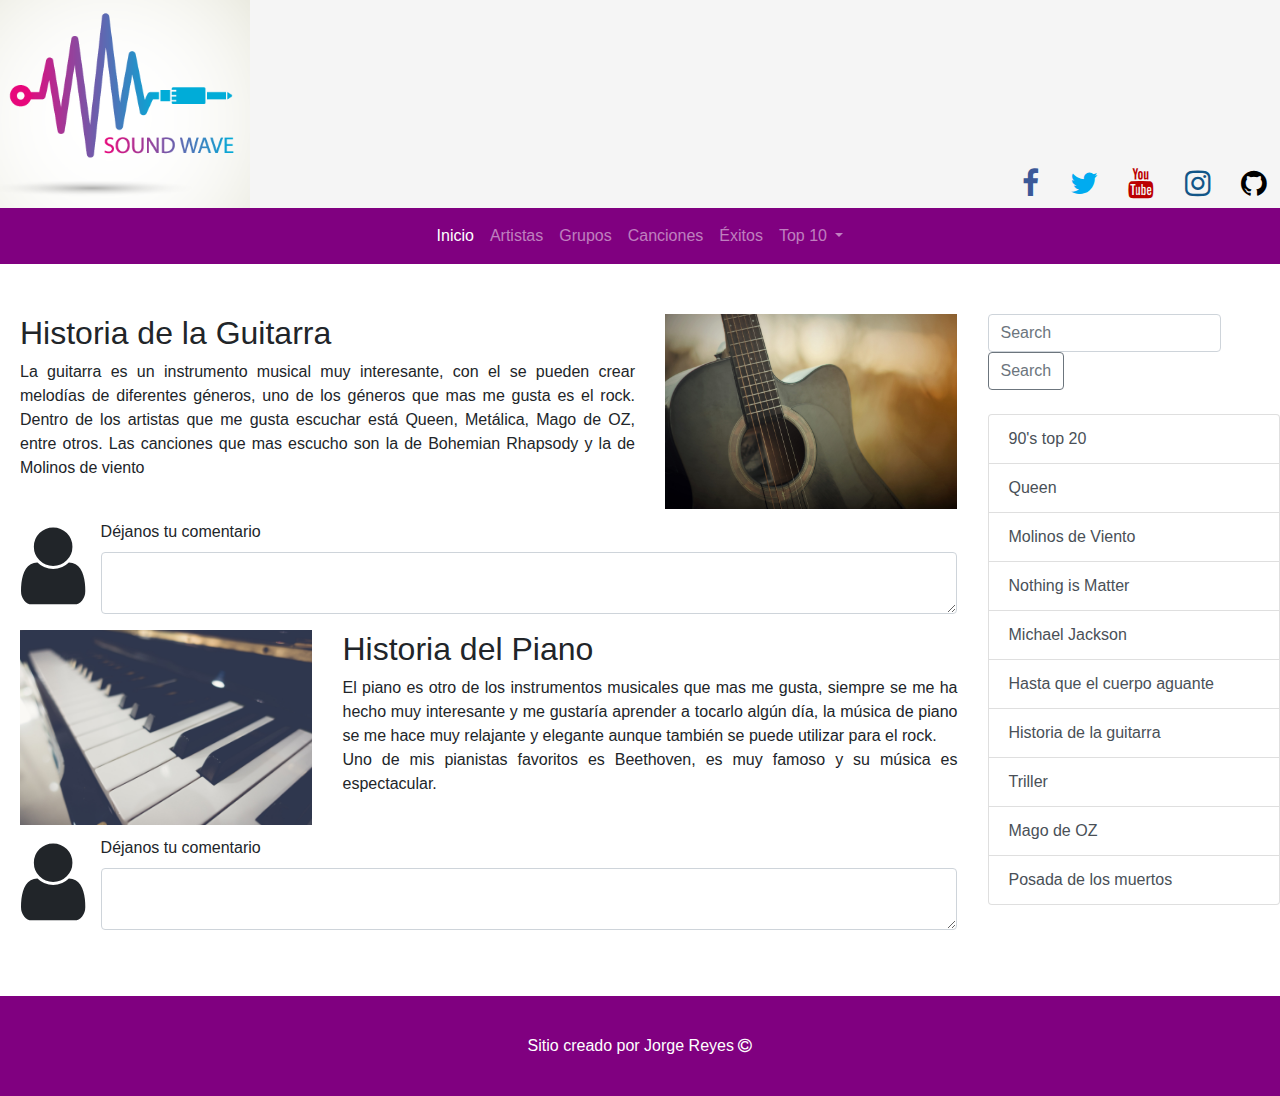
<file: Blog Musica/index.html>
<!DOCTYPE html>
<html>
	<head>
		<meta charset="utf-8">
		<meta http-equiv="X-UA-Compatible" content="IE=edge">
		<meta name="viewport" content="width=device-width, initial-scale=1, shrink-to-fit=no"> <!-- responsive -->
		<meta name="author" content="Codesign"> <!-- Autor del sitio -->
		<meta name="description" content="Blog_Musica"> <!-- ejemplo de descripción de pagina -->
		<meta name="keyword" content="cancion,sonido,artistas,favoritos"> <!-- palabras clave para buscadores -->	
		<title>Blog de Música</title>
		<link rel="stylesheet" href="css/estilos.css">
		<link rel="stylesheet" href="css/font-awesome.min.css">
		<link rel="stylesheet" href="css/normalize.css">
		<link rel="stylesheet" href="css/bootstrap.min.css">
	</head>
	<body>
	<!-- Header de la página -->
		<header>
			<div class="row">
				<div class="col-sm-12 col-md-6">
					<img src="img/Logo.png"  alt="Imagen del logotipo">
				</div>
				<div class="col-sm-12 col-md-6 sociales align-self-end">
					<a class="btn btn-social-icon">
					   <span class = "fa fa-facebook "> </span>
					</a>
					<a class="btn btn-social-icon">
					   <span class = "fa fa-twitter"> </span>
					</a>
					<a class="btn btn-social-icon">
					   <span class = "fa fa-youtube"> </span>
					</a>
					<a class="btn btn-social-icon">
					   <span class = "fa fa-instagram"> </span>
					</a>
					<a class="btn btn-social-icon">
					   <span class = "fa fa-github"> </span>
					</a>
				</div>
			</div>
		</header>
		<!-- Menú con bootstrap -->
		<div class="row">
			<div class="col-12">
				<nav class="navbar navbar-expand-lg navbar-dark" style="background-color: purple;">
					<button class="navbar-toggler" type="button" data-toggle="collapse" data-target="#navbarNavDropdown" aria-controls="navbarNavDropdown" aria-expanded="false" aria-label="Toggle navigation">
					    <span class="navbar-toggler-icon"></span>
					</button>
				  <div class="collapse navbar-collapse justify-content-center" id="navbarNavDropdown">
				    <ul class="navbar-nav ">
				      <li class="nav-item active">
				        <a class="nav-link" href="#">Inicio <span class="sr-only">(current)</span></a>
				      </li>
				      <li class="nav-item">
				        <a class="nav-link" href="#">Artistas</a>
				      </li>
				      <li class="nav-item">
				        <a class="nav-link" href="#">Grupos</a>
				      </li>
				      <li class="nav-item">
				        <a class="nav-link" href="#">Canciones</a>
				      </li>
				      <li class="nav-item">
				        <a class="nav-link" href="#">Éxitos</a>
				      </li>
				      <li class="nav-item dropdown">
				        <a class="nav-link dropdown-toggle" href="#" id="navbarDropdownMenuLink" role="button" data-toggle="dropdown" aria-haspopup="true" aria-expanded="false">
				          Top 10
				        </a>
				        <div class="dropdown-menu" aria-labelledby="navbarDropdownMenuLink">
				          <a class="dropdown-item" href="#">Top 10 México</a>
				          <a class="dropdown-item" href="#">Top 10 Mundial</a>
				          <a class="dropdown-item" href="#">Top 10 Románticas</a>
				        </div>
				      </li>
				    </ul>
				  </div>
				</nav>
			</div>
		</div>
		<!-- Contenido Principal -->
		<div class="row principal">
			<div class="col-sm-12 col-md-9">
				<!-- Contenido 1 -->
				<div class="row">
					<div class="col-sm-12 col-md-8">
						<h2>Historia de la Guitarra</h2>
						<p class="text-justify">La guitarra es un instrumento musical muy interesante, con el se pueden crear melodías de diferentes géneros, uno de los géneros que mas me gusta es el rock. Dentro de los artistas que me gusta escuchar está Queen, Metálica, Mago de OZ, entre otros. Las canciones que mas escucho son la de Bohemian Rhapsody y la de Molinos de viento</p>
						<br>
					</div>
					<div class="col-sm-12 col-md-4">
						<img src="img/Guitarra.jpg" alt="Esta imagen es de una guitarra" width="100%;">
					</div>
				</div>
				<div class="row">
					<div class="col-1">
						<a class="btn btn-social-icon">
						<span class = "fa fa-user "> </span>
						</a>
					</div>
					<div class="col-sm-12 col-md-11">
						<div class="form-group">
						    <label for="exampleFormControlTextarea1">Déjanos tu comentario</label>
						    <textarea class="form-control" id="exampleFormControlTextarea1" rows="2"></textarea>
						 </div>
					</div>
				</div>
				<!-- Contenido 2  -->
				<div class="row">
					<div class="col-sm-12 col-md-4">
						<img src="img/Piano.jpg" alt="Esta imagen es de un piano" width="100%;">
					</div>
					<div class="col-sm-12 col-md-8">
						<h2>Historia del Piano</h2>
						<p class="text-justify">El piano es otro de los instrumentos musicales que mas me gusta, siempre se me ha hecho muy interesante y me gustaría aprender a tocarlo algún día, la música de piano se me hace muy relajante y elegante aunque también se puede utilizar para el rock. <br> Uno de mis pianistas favoritos es Beethoven, es muy famoso y su música es espectacular.
						</p>
						<br>
					</div>
				</div>
				<div class="row">
					<div class="col-1">
						<a class="btn btn-social-icon">
						<span class = "fa fa-user "> </span>
						</a>
					</div>
					<div class="col-sm-12 col-md-11">
						<div class="form-group">
						    <label for="exampleFormControlTextarea1">Déjanos tu comentario</label>
						    <textarea class="form-control" id="exampleFormControlTextarea1" rows="2"></textarea>
						 </div>
					</div>
				</div>
			</div>
			<!-- Contenido slider -->
			<div class="col-3 slider">
				<form class="form-inline my-2 my-lg-0">
					<input class="form-control mr-sm-2" type="search" placeholder="Search" aria-label="Search">
					<button class="btn btn-outline-secondary my-2 my-sm-0" type="submit">Search</button>
			    </form>
			    <br>
			    <div class="sugerencias">
			    	<a href="#" class="list-group-item list-group-item-action">90's top 20</a>
			    	<a href="#" class="list-group-item list-group-item-action">Queen</a>
			    	<a href="#" class="list-group-item list-group-item-action">Molinos de Viento</a>
			    	<a href="#" class="list-group-item list-group-item-action">Nothing is Matter</a>
			    	<a href="#" class="list-group-item list-group-item-action">Michael Jackson</a>
			    	<a href="#" class="list-group-item list-group-item-action">Hasta que el cuerpo aguante</a>
			    	<a href="#" class="list-group-item list-group-item-action">Historia de la guitarra</a>
			    	<a href="#" class="list-group-item list-group-item-action">Triller</a>
			    	<a href="#" class="list-group-item list-group-item-action">Mago de OZ</a>
			    	<a href="#" class="list-group-item list-group-item-action">Posada de los muertos</a>
			    </div>
			</div>
		</div>
		<!-- Footer -->
		<div class="row footer">
			<div class="col-12 align-self-center">
				<p>Sitio creado por Jorge Reyes
					<i class="fa fa-copyright" aria-hidden="true"></i>
				</p>
			</div>
		</div>

		<script src="js/jquery-3.3.1.min.js"></script>
		<script src="js/popper.min.js"></script>
		<script src="js/bootstrap.min.js"></script>
	</body>
</html>
</file>
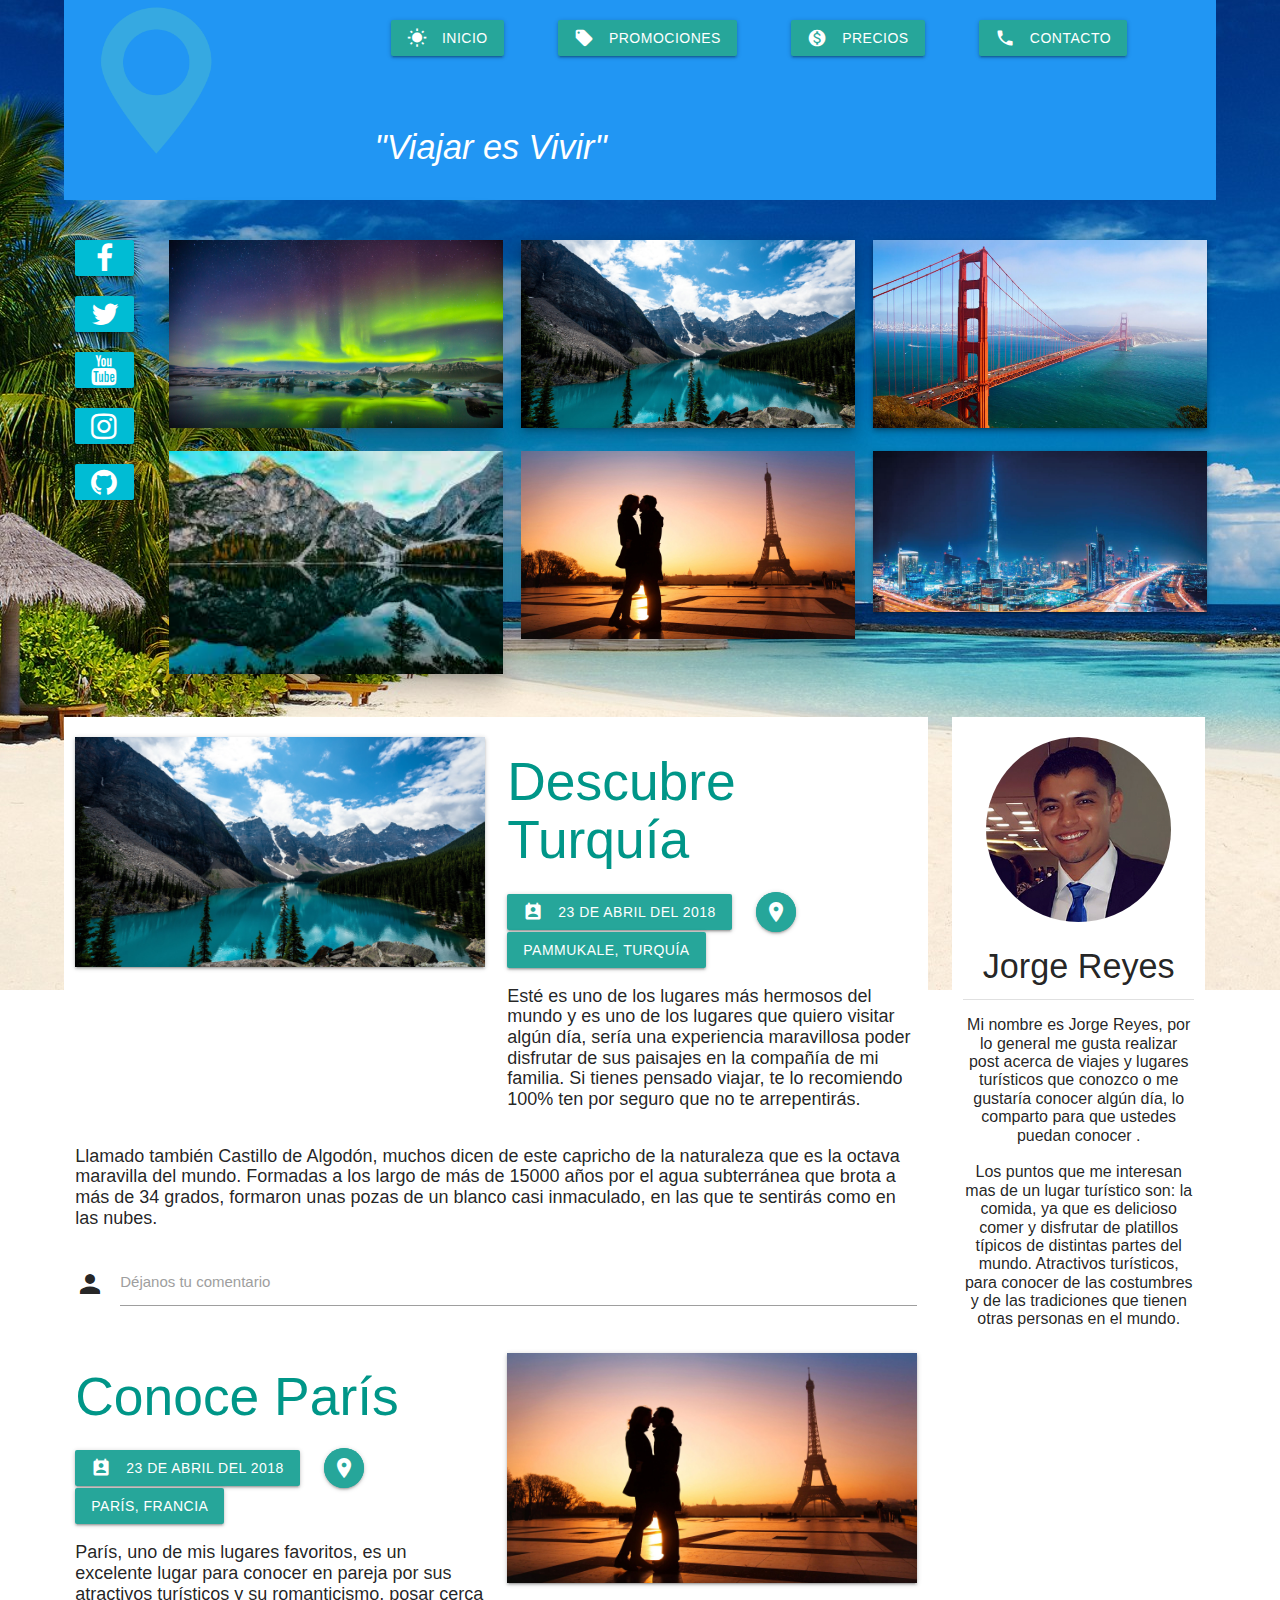
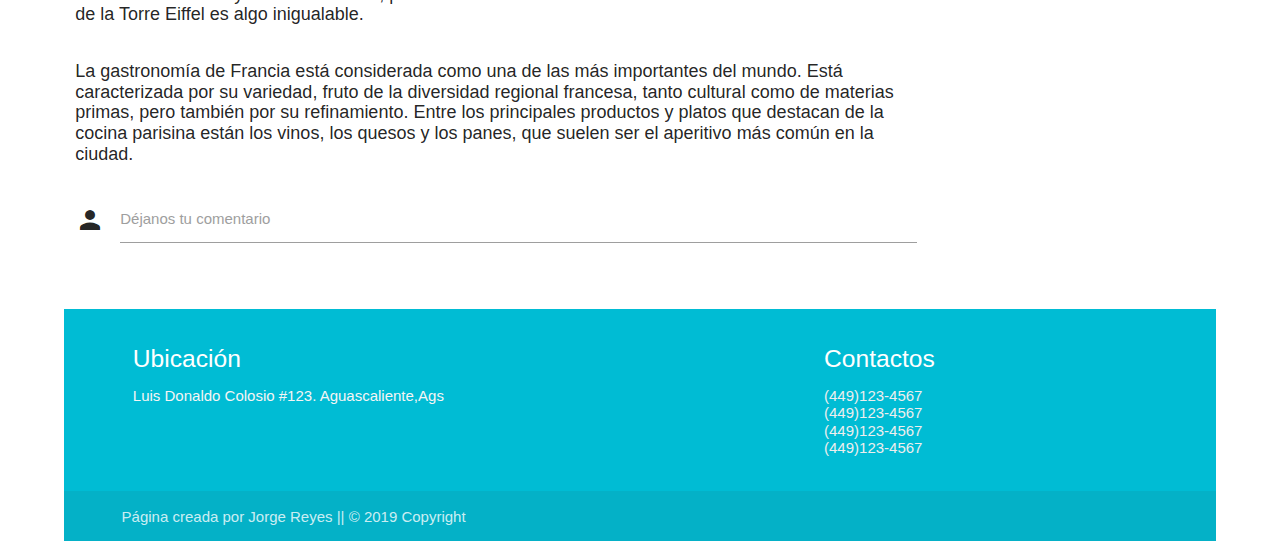
<file: Blog Turismo/index.html>
<!DOCTYPE html>
  <html>
    <head>
      
      <meta charset="utf-8">
      <meta http-equiv="X-UA-Compatible" content="IE=edge">
      <!--Let browser know website is optimized for mobile-->
      <meta name="viewport" content="width=device-width, initial-scale=1.0"/>
      <meta name="author" content="Codesign"> <!-- Autor del sitio -->
      <meta name="description" content="Blog_Turismo"> <!-- ejemplo de descripción de pagina -->
      <meta name="keyword" content="viajes,hermoso,increible,experiencia,conocer,lugares"> <!-- palabras clave para buscadores -->  
      <title>Blog de Turismo</title>

      <!--Import Google Icon Font-->
      <link href="https://fonts.googleapis.com/icon?family=Material+Icons" rel="stylesheet">
      <!--Import materialize.css-->
      <link type="text/css" rel="stylesheet" href="css/materialize.min.css"  media="screen,projection"/>
      <link rel="stylesheet" href="css/estilos.css">
      <link rel="stylesheet" href="css/font-awesome.min.css">
      <link rel="stylesheet" href="css/normalize.css">

    </head>

    <body>
      <div class="container ">
      <!-- Header -->
      <header class="page-header">
        <div class="row blue header">
            <div class="col s12 m3 valign-wrapper center-align logo">
              <!-- Menú -->
              <img class="responsive-img logo" src="img/Logo.png">
              <!-- Termina menú -->   
            </div>
            <div class="col s12 m9 center-align menu">
              <!-- Menú -->
              <a class="waves-effect waves-light btn"><i class="material-icons left">wb_sunny</i>Inicio</a>  
              <a class="waves-effect waves-light btn"><i class="material-icons left">local_offer</i>Promociones</a> 
              <a class="waves-effect waves-light btn"><i class="material-icons left">monetization_on</i>Precios</a> 
              <a class="waves-effect waves-light btn"><i class="material-icons left">local_phone</i>Contacto</a>  
              <!-- Termina menú -->   
              <div class="col s12 left-align slogan ">
                <h4>"Viajar es Vivir"</h4>
              </div>           
            </div>
        </div>
      </header>

      <main class="page-main">
        <div class="row">
          <!-- Redes sociales -->
          <div class="col s12 m1 redes">
            <a class="waves-effect cyan btn"><i class="fa fa-facebook" aria-hidden="true"></i></a>  
            <a class="waves-effect cyan btn"><i class="fa fa-twitter" aria-hidden="true"></i></a>
            <a class="waves-effect cyan btn"><i class="fa fa-youtube" aria-hidden="true"></i></a>
            <a class="waves-effect cyan btn"><i class="fa fa-instagram" aria-hidden="true"></i></a>
            <a class="waves-effect cyan btn"><i class="fa fa-github" aria-hidden="true"></i></a>            
          </div>
          <!-- Termina Redes Sociales -->
          <!-- Imagenes -->
          <div class="col s12 m11 imagenes">
            <div class="row">
              <div class="col s12 m4 relieve center-align">
                <img class="responsive-img z-depth-5" src="img/Boreal.jpg">
              </div>
              <div class="col s12 m4 relieve center-align">
                <img class="responsive-img z-depth-3" src="img/Lago.jpeg">
              </div>
              <div class="col s12 m4 relieve center-align">
                <img class="responsive-img z-depth-2" src="img/Puente.jpg">
              </div>
              <div class="col s12 m4 relieve center-align">
                <img class="responsive-img z-depth-4" src="img/Montanas.jfif">
              </div>
              <div class="col s12 m4 relieve center-align">
                <img class="responsive-img z-depth-5" src="img/Paris.jpg">
              </div>  
              <div class="col s12 m4 relieve center-align">                
                <img class="responsive-img z-depth-1" src="img/Ciudad.jpg">
              </div>
            </div>
          </div>
          <!-- Termina Imagenes -->
        </div> 
        <div class="row contenido">
          <!-- Contenido Blog -->
          <div class="col s12 m9">
            <div class="row blog">
              <!-- Titulo, fecha y Ubicación -->
              <!-- Imagen y contenido -->
              <div class="col s12 m6 imagen-blog">
                <img class="responsive-img z-depth-1" src="img/Lago.jpeg">
              </div>
              <div class="col s12 m6 contenido-blog">
                <h2 class="titulo-blog">Descubre Turquía</h2>
                <a class="waves-effect waves-light btn"><i class="material-icons left">perm_contact_calendar</i>23 de Abril del 2018</a>
                <a class="btn-floating pulse"><i class="material-icons">location_on</i></a>
                <a class="waves-effect waves-light btn">Pammukale, Turquía</a>
                <p> Esté es uno de los lugares más hermosos del mundo y es uno de los lugares que quiero visitar algún día, sería una experiencia maravillosa poder disfrutar de sus paisajes en la compañía de mi familia. Si tienes pensado viajar, te lo recomiendo 100% ten por seguro que no te arrepentirás.</p>
              </div>
              <div class="col s12">
                <p >Llamado también Castillo de Algodón, muchos dicen de este capricho de la naturaleza que es la octava maravilla del mundo. Formadas a los largo de más de 15000 años por el agua subterránea que brota a más de 34 grados, formaron unas pozas de un blanco casi inmaculado, en las que te sentirás como en las nubes.</p>
              </div>
              <!-- Comentario -->
               <div class="input-field col s12">
                 <i class="material-icons prefix">person</i>
                 <textarea id="icon_prefix2" class="materialize-textarea"></textarea>
                 <label for="icon_prefix2">Déjanos tu comentario</label>
               </div>
              <!-- Termian comentario -->

              <div class="col s12 m6 contenido-blog">
                <h2 class="titulo-blog">Conoce París</h2>
                <a class="waves-effect waves-light btn"><i class="material-icons left">perm_contact_calendar</i>23 de Abril del 2018</a>
                <a class="btn-floating pulse"><i class="material-icons">location_on</i></a>
                <a class="waves-effect waves-light btn">París, Francia</a>
                <p> París, uno de mis lugares favoritos, es un excelente lugar para conocer en pareja por sus atractivos turísticos y su romanticismo, posar cerca de la Torre Eiffel es algo inigualable.</p>
              </div>
              <div class="col s12 m6 imagen-blog">
                <img class="responsive-img z-depth-1" src="img/Paris.jpg">
              </div>
              <div class="col s12">
                <p >La gastronomía de Francia está considerada como una de las más importantes del mundo. Está caracterizada por su variedad, fruto de la diversidad regional francesa, tanto cultural como de materias primas, pero también por su refinamiento. Entre los principales productos y platos que destacan de la cocina parisina están los vinos, los quesos y los panes, que suelen ser el aperitivo más común en la ciudad.</p>
              </div>
               <!-- Termina Imagen y contenido -->
               <!-- Comentario -->
                <div class="input-field col s12">
                  <i class="material-icons prefix">person</i>
                  <textarea id="icon_prefix22" class="materialize-textarea"></textarea>
                  <label for="icon_prefix22">Déjanos tu comentario</label>
                </div>
               <!-- Termian comentario -->
            </div>   
          </div>
          <!-- Termina contenido Blog -->
          <!-- Contenido Autor -->
          <div class="col center-align autor">
            <img src="img/Foto.png" alt="Imagen del autor del blog" class="circle responsive-img">
            <h4>Jorge Reyes</h4>
            <div class="divider"></div>
            <p>Mi nombre es Jorge Reyes, por lo general me gusta realizar post acerca de viajes y lugares turísticos que conozco o me gustaría conocer algún día, lo comparto para que ustedes puedan conocer . <br><br> Los puntos que me interesan mas de un lugar turístico son: la comida, ya que es delicioso comer y disfrutar de platillos típicos de distintas partes del mundo. Atractivos turísticos, para conocer de las costumbres y de las tradiciones que tienen otras personas en el mundo.</p>
          </div>
          <!-- Termina contenido Autor -->
        </div>       
      </main>
     
          
      <footer class="page-footer cyan">
             <div class="container">
               <div class="row">
                 <div class="col l6 s12">
                   <h5 class="white-text">Ubicación</h5>
                   <p class="grey-text text-lighten-4">Luis Donaldo Colosio #123. Aguascaliente,Ags</p>
                 </div>
                 <div class="col l4 offset-l2 s12">
                   <h5 class="white-text">Contactos</h5>
                   <ul>
                     <li><a class="grey-text text-lighten-3" href="#!">(449)123-4567</a></li>
                     <li><a class="grey-text text-lighten-3" href="#!">(449)123-4567</a></li>
                     <li><a class="grey-text text-lighten-3" href="#!">(449)123-4567</a></li>
                     <li><a class="grey-text text-lighten-3" href="#!">(449)123-4567</a></li>
                   </ul>
                 </div>
               </div>
             </div>
             <div class="footer-copyright">
               <div class="container">
               Página creada por Jorge Reyes || © 2019 Copyright 
               </div>
             </div>
      </footer>
      </div>
      <!--JavaScript at end of body for optimized loading-->
      <script type="text/javascript" src="js/materialize.min.js"></script>
    </body>
  </html>
</file>
<file: Blog Musica/css/estilos.css>
/*Header estilos*/
header{
	background: #f5f5f5;
}

header img{
	width: 40%;
}
div.col-md-6{
	padding: 0px;
}

div.col-sm-12{
	padding: 0px 15px;
}

header div a span.fa{
	font-size: 30px;
}

header div.sociales{
	text-align: end;
	position: 
}

header div a span.fa-facebook{
	color: #3b5998;
}
header div a span.fa-twitter{
	color: #00abf0;
}
header div a span.fa-youtube{
	color: #bb0000;
}
header div a span.fa-instagram{
	color: #125688;
}
header div a span.fa-github{
	color: #000;
}

div.principal{
	margin-top: 50px;
	margin-bottom: 50px;
	padding-left: 20px;
}

div.col-1 a{
	padding: 0px;
}

div.col-1 span.fa{
	font-size: 90px;
}

div a.list-group-item:hover{
	background: purple;
	color: white;
}

div.footer{
	background: purple;
	color: white;
	height: 100px;
	text-align: center;
	vertical-align: middle;
}

div.footer p{
	margin: 0px;
}

/*Queries*/

@media (max-width:750px) {
	header img{
		width: 100%;
	}
	div.col-1 span.fa{
	font-size: 20px;
	}
	div.slider{
		display: none;
	}
}
</file>
<file: Blog Turismo/css/estilos.css>
body{
	background: url("../img/Fondo.jpg")  no-repeat center fixed;
}

/*Estilos header*/
div.header{
	margin-top: 0px;
	height: 200px;
}

div.header img.logo{
	width: 60%;
}

div.header div.menu{
	padding-top: 20px;
}

div.header div.menu a{
	margin-right: 50px;
}

div.header div.slogan{
	margin-top: 50px;
	color: white;
	font-style: oblique;
}

/*Estilos redes sociales*/
div.redes a{
	width: 80%;
	margin-top: 20px;
}

div.redes a i.fa{
	font-size: 30px;
}

/*Estilos imagenes*/
div.imagenes img{
	width: 95%;
}

div.imagenes div.relieve{
	padding: 0px;
	margin-top: 20px;
}

/*Estilos Blog*/
div.blog{
	background: white;
}

div.blog h2.titulo-blog{
	color: #009688;
}

div.blog p{
	font-size: 18px;
}

div.imagen-blog{
	margin-top: 20px;
}

div.contenido-blog a.pulse{
	margin-left: 20px;
}

/*Estilos autor*/
div.autor{
	background: white;
}

div.autor{
	margin-left: 24px;
	width: 22%;
}

div.autor p{
	font-size: 16px;
}

div.autor img{
	width: 80%;
	margin-top: 20px;
}

div.autor p{
	margin-bottom: 20px;
}

/*Queries*/

@media (max-width: 700px){
	div.header div.menu{
		display: none;
	}

	div.redes{
		text-align: center;
	}

	div.contenido, div.blog{
		margin-bottom: 0px;
	}

	div.autor{
	width: 100%;
	margin-left: 0px;
	}

	div.autor img{
		width: 60%;
	}
}

@media (min-width: 700px) and (max-width: 1025px){
	
	div.header div.menu a{
		margin-right: 20px;
	}

	div.header div.slogan{
		margin-top: 30px;
	}

	div.autor{
		margin-left: 10px;
	}
}
</file>
